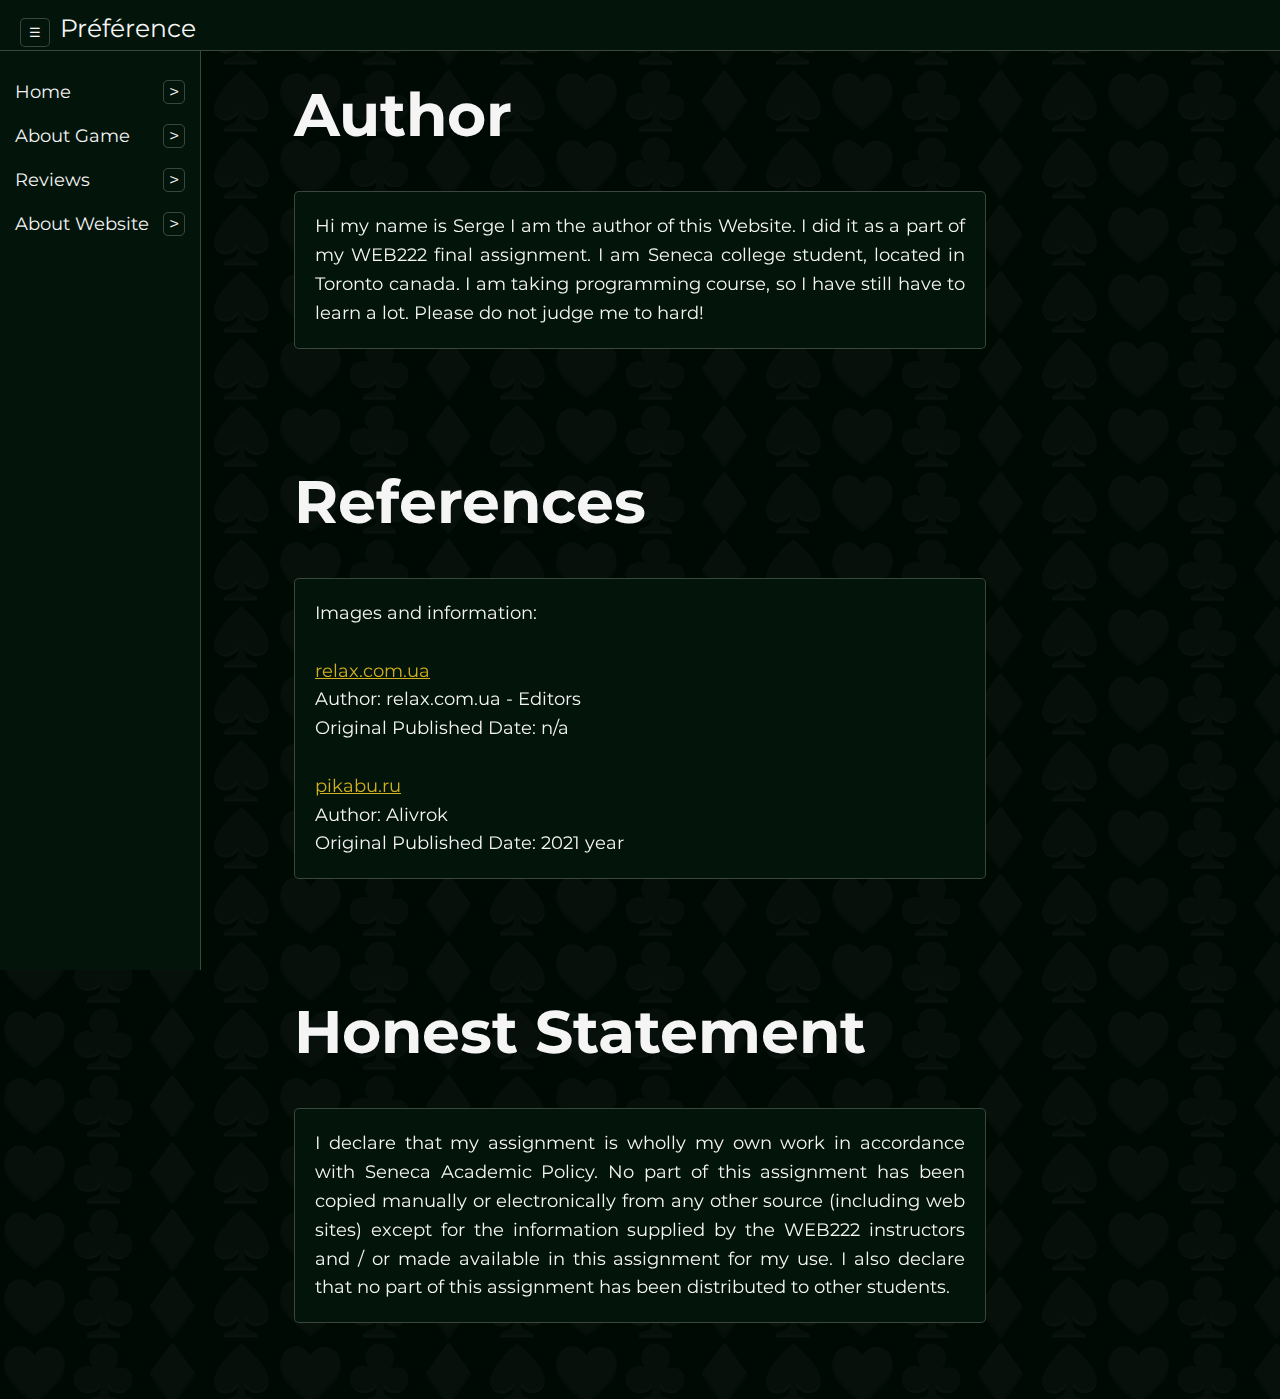
<file: A2/html/about.html>
<!DOCTYPE html>
<html lang="en">
<head>
  <!-- Meta -->
  <meta charset="UTF-8">
  <meta name="viewport" content="width=device-width, initial-scale=1.0">
  
  <!-- Text style links -->
  <link rel="preconnect" href="https://fonts.googleapis.com">
  <link rel="preconnect" href="https://fonts.gstatic.com" crossorigin>
  <link href="https://fonts.googleapis.com/css2?family=Montserrat&display=swap" rel="stylesheet">
  
  <!-- Style link -->
  <link rel="stylesheet" href="../css/styles.css">

  <!-- Title -->
  <title>Préférence</title>
</head>

<!-- BODY -->
<body>
  <div id="emojis"></div>

    <!-- Header panel -->
    <div class="header">
      
      <div class="header-content">
        <!-- <button id="collapse-button"></button> -->
        
        <div class="header-title"><button id="menu-button">☰</button>Préférence</div>
      </div>
    </div>    

  <!-- Menu panel -->
  <div class="menu">
    
    <div class="menu-parent">Home<span class="arrow">></span></div>
    <div class="submenu">
      <a href="../index.html#introduction">Introduction</a>
      <a href="../index.html#newsletter">Join the Newsletter</a>      
    </div>

    <div class="menu-parent">About Game<span class="arrow">></span></div>
    <div class="submenu">
      <a href="../html/info.html#history">History</a>
      <a href="../html/info.html#rules">Rules</a>
      <a href="../html/info.html#tips">Tips</a>      
    </div>

    <div class="menu-parent">Reviews<span class="arrow">></span></div>
    <div class="submenu">
      <a href="../html/reviews.html#user-reviews">User reviews</a>
      <a href="../html/reviews.html#write-a-review">Write a review</a>          
    </div>

    <div class="menu-parent">About Website <span class="arrow">></span></div>
    <div class="submenu">
      <a href="../html/about.html#author">Author</a>
      <a href="../html/about.html#references">References</a>
      <a href="../html/about.html#honest-statement">Honest Statement</a>     
    </div>
    
  </div>

  <div class = "body"> 
    <article id="author">
       <br>      
       <br>
       <h1>Author</h1>
       <p>
            Hi my name is Serge I am the author of this Website. I did it as a part of my WEB222 final assignment.
            I am Seneca college student, located in Toronto canada.
            I am taking programming course, so I have still have to learn a lot.
            Please do not judge me to hard! 
        </p>
    </article>
    <br>
    <br>    
    <article id="references">
        <br>      
        <br>
        <h1>References</h1>
        <p>
          Images and information:
          <br>     
          <br>         
          <a href="https://relax.com.ua/how-to-have-fun/table-games/preferans/">relax.com.ua</a>
          <br>
          Author: relax.com.ua - Editors
          <br>
          Original Published Date: n/a
          <br>
          <br>
          <a href="https://pikabu.ru/story/istoriya_igryi_preferans_7720411">pikabu.ru</a>
          <br>
          Author: Alivrok
          <br>
          Original Published Date: 2021 year

          

        </p>
      </article>
      <br>
      <br>
      <article id="honest-statement">
        <br>      
        <br>
        <h1>Honest Statement</h1>
        <p>
            I declare that my assignment is wholly my own work in accordance with Seneca Academic Policy. No part of this assignment
            has been copied manually or electronically from any other source (including web sites) except for the information supplied by the WEB222
            instructors and / or made available in this assignment for my use.
            I also declare that no part of this assignment has been distributed to other students.
        </p>
      </article>  
      <br>
    <br>
    <br>
    <br>    
    </div>
    

 <!-- Script link -->
 <script src="../js/styles.js"></script>
 <script src="../js/emojis.js"></script>

</body>
</html>
</file>
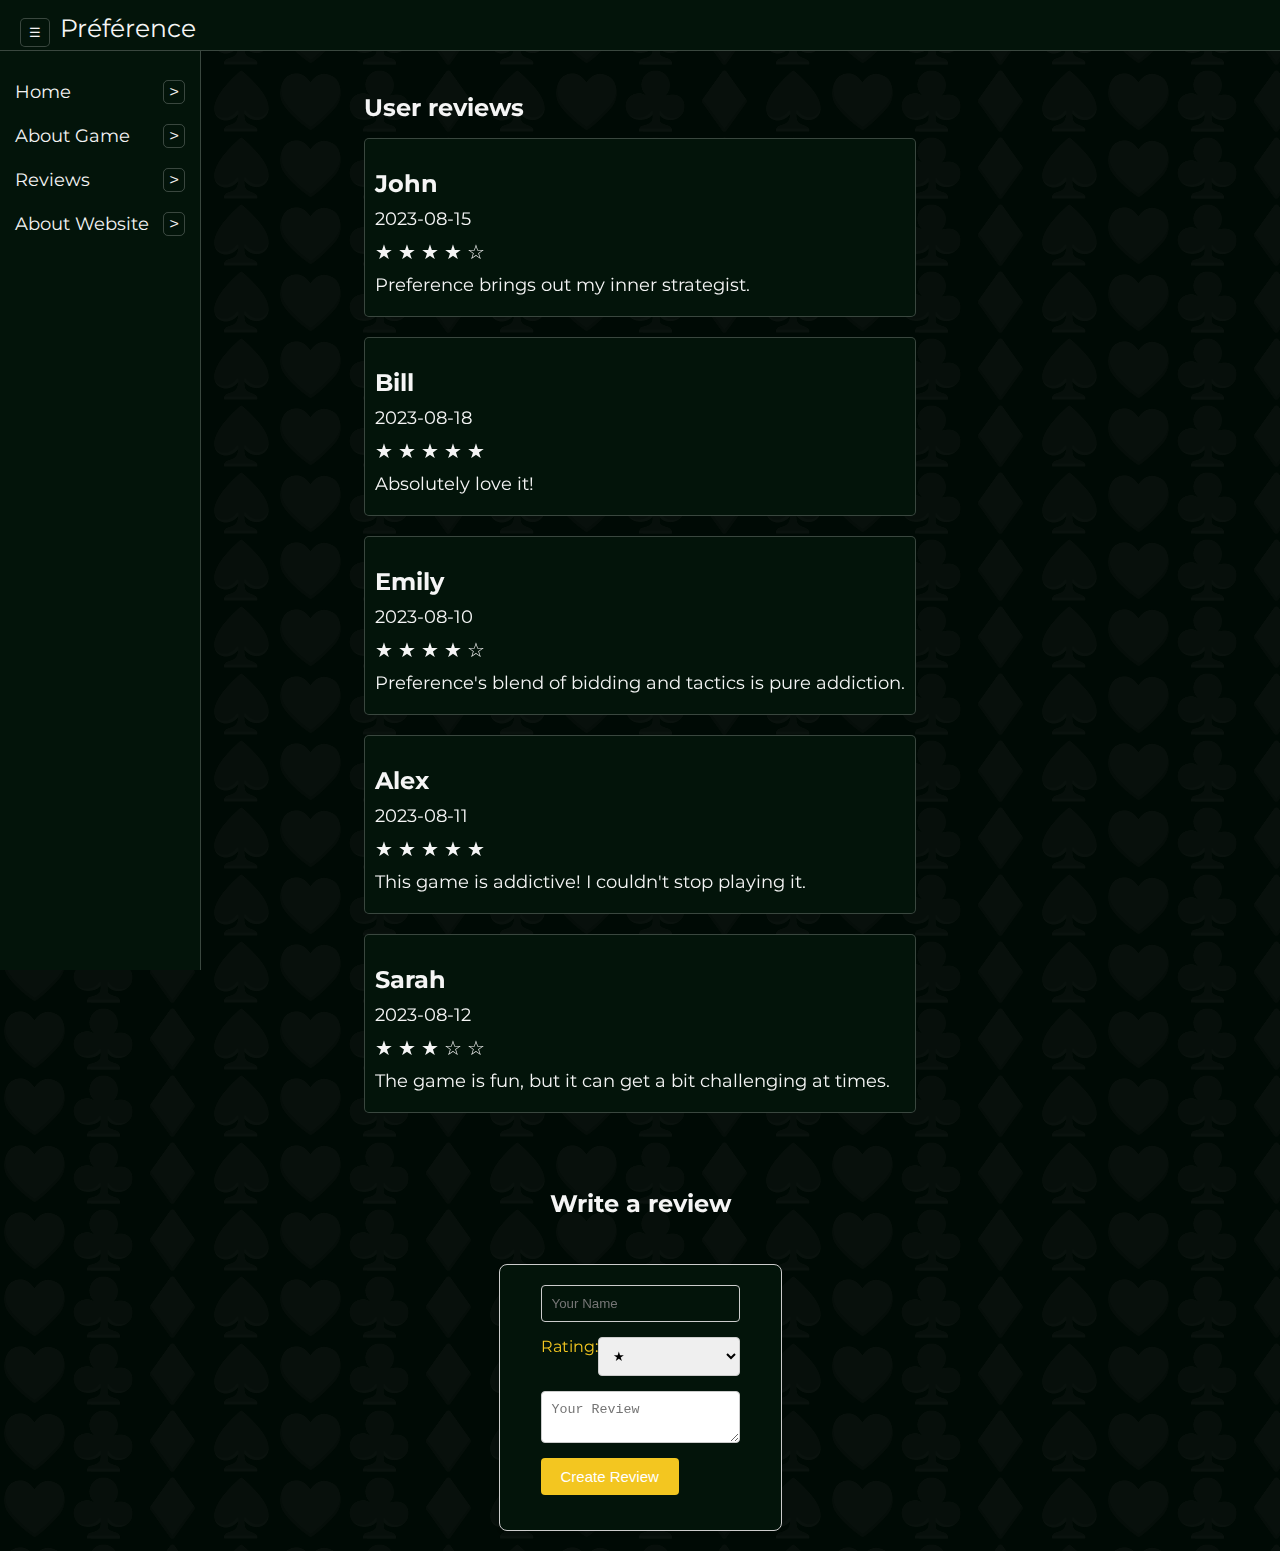
<file: A2/html/reviews.html>
<!DOCTYPE html>
<html lang="en">
<head>
  <!-- Meta -->
  <meta charset="UTF-8">
  <meta name="viewport" content="width=device-width, initial-scale=1.0">
  
  <!-- Text style links -->
  <link rel="preconnect" href="https://fonts.googleapis.com">
  <link rel="preconnect" href="https://fonts.gstatic.com" crossorigin>
  <link href="https://fonts.googleapis.com/css2?family=Montserrat&display=swap" rel="stylesheet">
  
  <!-- Style link -->
  <link rel="stylesheet" href="../css/styles.css">

  <!-- Title -->
  <title>Préférence</title>
</head>

<!-- BODY -->
<body>
  <div id="emojis"></div>

    <!-- Header panel -->
    <div class="header">
      
      <div class="header-content">
        <!-- <button id="collapse-button"></button> -->
        
        <div class="header-title"><button id="menu-button">☰</button>Préférence</div>
      </div>
    </div>    

  <!-- Menu panel -->
  <div class="menu">
    
    <div class="menu-parent">Home<span class="arrow">></span></div>
    <div class="submenu">
      <a href="../index.html#introduction">Introduction</a>
      <a href="../index.html#newsletter">Join the Newsletter</a>      
    </div>

    <div class="menu-parent">About Game<span class="arrow">></span></div>
    <div class="submenu">
      <a href="../html/info.html#history">History</a>
      <a href="../html/info.html#rules">Rules</a>
      <a href="../html/info.html#tips">Tips</a>      
    </div>

    <div class="menu-parent">Reviews<span class="arrow">></span></div>
    <div class="submenu">
      <a href="../html/reviews.html#user-reviews">User reviews</a>
      <a href="../html/reviews.html#write-a-review">Write a review</a>          
    </div>

    <div class="menu-parent">About Website <span class="arrow">></span></div>
    <div class="submenu">
      <a href="../html/about.html#author">Author</a>
      <a href="../html/about.html#references">References</a>
      <a href="../html/about.html#honest-statement">Honest Statement</a>     
    </div>
    
  </div>

  <div class="main-container">
    <div class="upper-reviews">
        <!-- Review cards section -->
        <br>
        <br>
        <br>
        <h1>User reviews</h1>
        <div class="reviews-container" id="reviews-container">           
        </div>
    </div>

    <div class="new-reviews" id = "write-a-review">    
        <h1>Write a review</h1>         
        <div class="add-review">
            <form id="review-form">
              <div class="input-container">
                <input type="text" id="name" placeholder="Your Name" required>
            </div>
            <div class="input-container">
                <label for="rating">Rating: </label>
                <select id="rating" required>
                    <option value="1">★</option>
                    <option value="2">★ ★</option>
                    <option value="3">★ ★ ★</option>
                    <option value="4">★ ★ ★ ★</option>
                    <option value="5">★ ★ ★ ★ ★</option>
                </select>
            </div>
            <div class="input-container">
                <textarea id="review" placeholder="Your Review" required></textarea>
            </div>
            <div class="input-container">
                <button type="submit">Create Review</button>
            </div>
            
            </form>
        </div>
    </div>
</div>

 <!-- Script link -->
 <script src="../js/styles.js"></script>
 <script src="../js/emojis.js"></script>
 <script src="../js/data.js"></script>
 <script src="../js/reviews.js"></script>
 


</body>
</html>
</file>
<file: A2/css/styles.css>
body {
  margin: 0;
  font-family: 'Montserrat', sans-serif;
  background-color: #000a05; /* Green background color */
  position: relative;
  overflow: auto; /* Prevent scrollbars from appearing */
  display: flex;
  align-items: center; /* Center vertically */
  justify-content: center; /* Center horizontally */

} 

#emojis-background {
  position: fixed;
  top: 0;
  left: 0;
  width: 100%;
  height: 100%;
  opacity: 10%;
  filter: grayscale(100%); /* Convert emojis to black and white */
  pointer-events: none; /* Allow interactions with elements behind */
  z-index: -1; /* Place behind the content */
  font-size: 55px;  
}

.header {
  position: fixed;
  display: flex;
  align-items: center;
  top: 0;
  left: 0;
  width: 100%;
  height: 40px;
  padding-top: 10px;
  padding-left: 20px;
  background-color: #03140a;
  border-bottom: 1px solid rgba(255, 255, 255, 0.219);
  z-index: 1
}

.header-title {
  font-size: 25px;
  color: whitesmoke;
}

#menu-button {  
  margin-right: 10px; /* Adjust the margin as needed */
}

.body p {
  max-width: 650px;
  padding: 20px;
  border: 1px solid rgba(255, 255, 255, 0.219);
  border-radius: 5px;
  background-color: #03140a; 
  text-align: justify;
  font-size: 18px;
  line-height: 1.6;
  margin: 0;
  color: whitesmoke;  
}

h1 {
  color: whitesmoke;
  font-size: 60px;
  display: flex;
  align-items: center; /* Center vertically */
  justify-content: left; /* Center horizontally */
}

button {
  padding: 6px 8px;
  color: whitesmoke;
  border: 1px solid rgba(255, 255, 255, 0.219);
  border-radius: 5px;
  background-color: #03140a; 
}

button:hover {
  background-color: #052010;
}

button:active {
  color: #f3c620 
}

.menu {
  padding-top: 70px; 
  position: fixed;
  top: 0;
  left: 0;  
  width: 200px;
  height: 100vh;
  border-right: 1px solid rgba(255, 255, 255, 0.219);
  background-color: #03140a;
  color: whitesmoke;   
}

.menu-parent {  
  padding: 10px 15px 10px 15px;
  cursor: pointer;
  display: flex;
  align-items: center;
  justify-content: space-between;
  border: none;
  background-color: transparent;
  text-align: left;
  width: 85%;  
  font-size: 18px;
  user-select: none;  
}

.arrow {
  transition: transform 0.3s;
  border: 1px solid rgba(255, 255, 255, 0.219);
  border-radius: 5px;
  padding: 0px 5px;
}

.submenu {
  display: none;  
}

.menu-parent.active .arrow {
  transform: rotate(90deg);
}

.menu-parent.active + .submenu {
  display: block;
}

.submenu a {
  display: block;
  padding: 10px 15px 10px 15px;
  text-decoration: none;
  color: whitesmoke;
}

.menu-parent:hover{
  background-color: #052010;
}

.submenu a:hover {
  background-color: #052010;
}

.menu-parent.active,
.submenu a:active {
  color: #f3c620 
}

/* Newsletter */
.input-container {
  display: flex; 
  width: 100%; 
}

.input-container input {
  flex: 1;
  padding: 10px;
  border: 1px solid #ccc;
  border-radius: 5px 0 0 5px;
  background-color: #03140a;
  color: whitesmoke;
}

.input-container button {
  padding: 10px 15px;
  background-color: #03140a;
  border: 1px solid #ccc;
  border-radius: 0 5px 5px 0;
  font-size: 15px;
  color: white;
  cursor: pointer;
}

.input-container input:focus {
  outline: 1px solid whitesmoke;
} -v 

.input-container button:hover {
  background-color: #052010;
}

.input-container button:active {
  color: #f3c620;
}


/* Style review cards */
.reviews-container {
  display: flex;
  flex-direction: column;    
  justify-content: space-evenly;  
  margin-bottom: 10px 10px 10px 10px;  
}

.review-card {
  border: 1px solid rgba(255, 255, 255, 0.219);
  border-radius: 5px;
  background-color: #03140a;
  color: whitesmoke;
  padding: 10px;  
}

.review-card h2 {
  font-size: 24px;
  margin-bottom: 10px;
}

.review-card p {
  font-size: 18px;
  margin: 10px 0;
  border: none;
}

.review-card .rating {
  font-size: 20px;
}

.add-review {
  display: flex;
  flex-direction: column;
  align-items: center;
  margin-top: 30px;
  background-color: #03140a;
}


.review-card + .review-card {
  margin-top: 20px; 
}

.main-container {
  display: flex;
  flex-direction: column;
  align-items: center;
  color: #f3c620;
  padding: 20px;
}

.upper-reviews {
  margin-bottom: 30px;
}

.upper-reviews h1 {
  font-size: 24px;
}

.new-reviews {
  display: flex;
  flex-direction: column;
  align-items: center;
  margin-top: 30px;
}

.new-reviews h1 {
  font-size: 24px;
}

.add-review {
  width: 100%;
  max-width: 400px;
  border: 1px solid #ccc;
  padding: 20px;
  border-radius: 8px;
  box-shadow: 0 2px 4px rgba(0, 0, 0, 0.1);
}

.input-container {
  margin-bottom: 15px;
}

label {
  display: block;
  margin-bottom: 5px;
}

input[type="text"],
input[type="date"],
select,
textarea {
  width: 100%;
  padding: 10px;
  border: 1px solid #ccc;
  border-radius: 4px;
}

button[type="submit"] {
  background-color: #f3c620;
  color: #fff;
  padding: 10px 20px;
  border: none;
  border-radius: 4px;
  cursor: pointer;
}

button[type="submit"]:hover {
  background-color: #d3b020;
}

img {
  display: block;
  margin: 0 auto;
  max-width: 650px;  
}

a {
  color: #d3b020;
}
</file>
